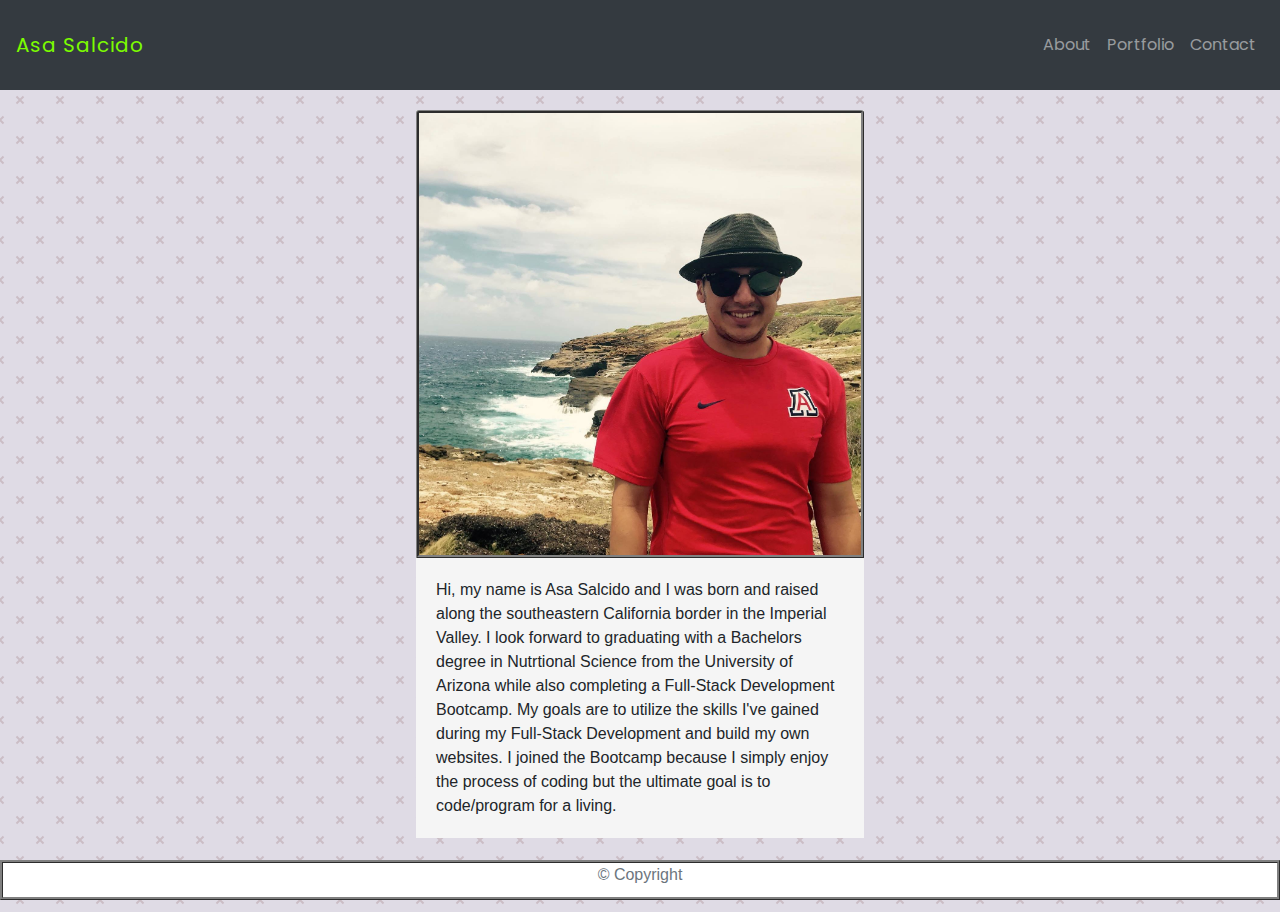
<file: index.html>
<!DOCTYPE html>
<html lang="en">

<head>
    <meta charset="UTF-8">
    <meta name="viewport" content="width=device-width, initial-scale=1.0">
    <title>Homepage</title>
    <!-- CSS only -->
    <link rel="stylesheet" href="https://stackpath.bootstrapcdn.com/bootstrap/4.5.2/css/bootstrap.min.css"
        integrity="sha384-JcKb8q3iqJ61gNV9KGb8thSsNjpSL0n8PARn9HuZOnIxN0hoP+VmmDGMN5t9UJ0Z" crossorigin="anonymous">
    <link href="https://fonts.googleapis.com/css2?family=Poppins:wght@200&display=swap" rel="stylesheet">
    <link rel="stylesheet" href="style.css">
</head>

<body>

    <!-- Start Nav -->
    <nav class="navbar navbar-expand-lg navbar-dark bg-dark">
        <a class="navbar-brand" href="index.html" id="logo">Asa Salcido</a>

        <button class="navbar-toggler" type="button" data-toggle="collapse" data-target="#navbarSupportedContent"
            aria-controls="navbarSupportedContent" aria-expanded="false" aria-label="Toggle navigation">
            <span class="navbar-toggler-icon"></span>
        </button>
        <div class="collapse navbar-collapse justify-content-end" id="navbarSupportedContent">
            <ul class="nav navbar-nav navbar-right">
                <li class="nav-item">
                    <a class="nav-link" href="index.html">About</a>
                </li>
                <li class="nav-item">
                    <a class="nav-link" href="portfolio.html">Portfolio</a>
                </li>
                <li class="nav-item">
                    <a class="nav-link" href="contact.html">Contact</a>
                </li>
            </ul>
        </div>
    </nav>

    <!-- End Nav -->

    <!-- The "About Me" -->
    <!-- needs a header/title -->
    <div class="container" id="home-container">
        <section class="row">
            <div class="aboutcard" style="width: 28rem;">
                <img class="card-img-top" src="./Images/me in hawai.jpg" alt="Card image cap">
                <div class="card-body">
                    <p class="card-text">Hi, my name is Asa Salcido and I was born and raised along the southeastern
                        California border in the Imperial Valley. I look forward to graduating with a Bachelors degree
                        in
                        Nutrtional Science from the University of Arizona while also completing a Full-Stack Development
                        Bootcamp. My goals are to utilize the
                        skills I've gained during my Full-Stack Development and build my own websites. I joined the Bootcamp
                         because I simply enjoy the process of coding but the ultimate goal is to code/program for a
                        living.
                    </p>
                </div>
            </div>
        </section>
    </div>
    <br>

    <!-- Start of footer -->
    <footer class="fixed-bottom">
        <div class="two-toned-footer-color"></div>
        <p class="text-muted text-muted-footer text-center">
            &copy; Copyright
        </p>
    </footer>
    <!-- need to keep footer at the bottom -->
    <!-- End of footer -->



    <!-- JS, Popper.js, and jQuery -->
    <script src="https://code.jquery.com/jquery-3.5.1.slim.min.js"
        integrity="sha384-DfXdz2htPH0lsSSs5nCTpuj/zy4C+OGpamoFVy38MVBnE+IbbVYUew+OrCXaRkfj" crossorigin="anonymous">
    </script>
    <script src="https://cdn.jsdelivr.net/npm/popper.js@1.16.1/dist/umd/popper.min.js"
        integrity="sha384-9/reFTGAW83EW2RDu2S0VKaIzap3H66lZH81PoYlFhbGU+6BZp6G7niu735Sk7lN" crossorigin="anonymous">
    </script>
    <script src="https://stackpath.bootstrapcdn.com/bootstrap/4.5.2/js/bootstrap.min.js"
        integrity="sha384-B4gt1jrGC7Jh4AgTPSdUtOBvfO8shuf57BaghqFfPlYxofvL8/KUEfYiJOMMV+rV" crossorigin="anonymous">
    </script>
</body>

</html>
</file>
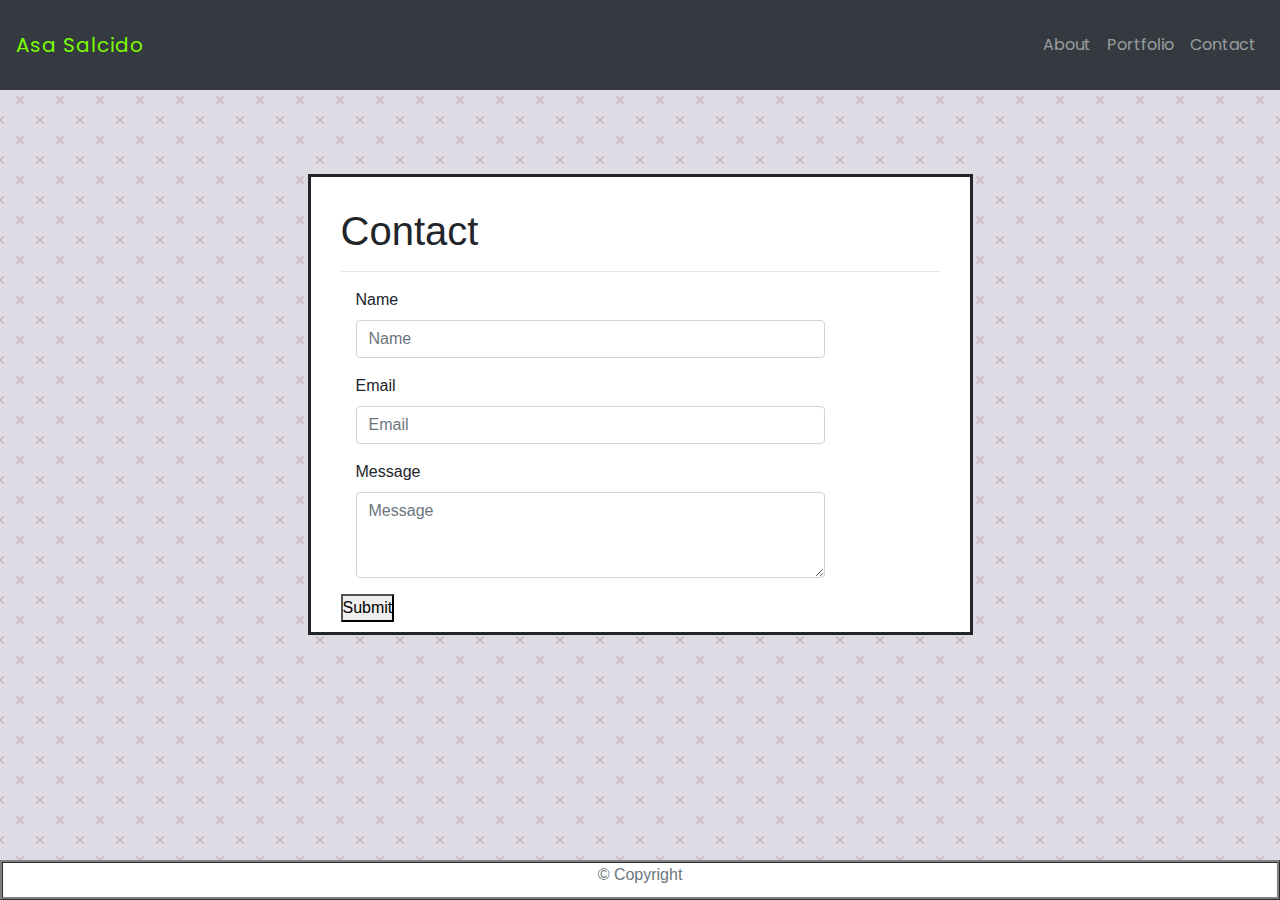
<file: contact.html>
<!DOCTYPE html>
<html lang="en">

<head>
    <meta charset="UTF-8">
    <meta name="viewport" content="width=device-width, initial-scale=1.0">
    <title>contact page</title>
    <!-- CSS only -->
    <link rel="stylesheet" href="https://stackpath.bootstrapcdn.com/bootstrap/4.5.2/css/bootstrap.min.css"
        integrity="sha384-JcKb8q3iqJ61gNV9KGb8thSsNjpSL0n8PARn9HuZOnIxN0hoP+VmmDGMN5t9UJ0Z" crossorigin="anonymous">
    <link href="https://fonts.googleapis.com/css2?family=Poppins:wght@200&display=swap" rel="stylesheet">
    <link rel="stylesheet" href="style.css">

</head>

<body>
    <!-- Do I want to do a nav bar first or header? -->
    <!-- should I start with div? -->
    <!-- Start Nav -->
    <nav class="navbar navbar-expand-lg navbar-dark bg-dark">
        <a class="navbar-brand" href="home.html" id="logo">Asa Salcido</a>
        <!-- <span class="navbar-brand mb-1 h1">Asa Salcido</span> -->
        <button class="navbar-toggler" type="button" data-toggle="collapse" data-target="#navbarSupportedContent"
            aria-controls="navbarSupportedContent" aria-expanded="false" aria-label="Toggle navigation">
            <span class="navbar-toggler-icon"></span>
        </button>
        <div class="collapse navbar-collapse justify-content-end" id="navbarSupportedContent">
            <ul class="nav navbar-nav navbar-right">
                <!-- "navbar-nav ml-auto mt-2 mt-lg-0 -->
                <li class="nav-item">
                    <a class="nav-link" href="home.html">About</a>
                </li>
                <li class="nav-item">
                    <a class="nav-link" href="#">Portfolio</a>
                </li>
                <li class="nav-item">
                    <a class="nav-link" href="#">Contact</a>
                </li>
            </ul>
        </div>
    </nav>

    <!-- End Nav -->
<br>
    <main class="container">
        <section class="row">
            <div class="col-md-7" id="content-box">
                <form class="block form-horizontal">
                    <h1 class="block-header">Contact</h1>
                    <hr />
                    <div class="form-group">
                        <label for="name" class="col-sm-2 control-label">Name</label>
                        <div class="col-sm-10">
                            <input type="email" class="form-control" id="name" placeholder="Name">
                        </div>
                    </div>
                    <div class="form-group">
                        <label for="email" class="col-sm-2 control-label">Email</label>
                        <div class="col-sm-10">
                            <input type="password" class="form-control" id="email" placeholder="Email">
                        </div>
                    </div>
                    <div class="form-group">
                        <label class="col-sm-2 control-label" for="msg">Message</label>
                        <div class="col-sm-10">
                            <textarea id="msg" class="form-control" rows="3" placeholder="Message"></textarea>
                        </div>
                    </div>
                    <button class="submit-btn">Submit</button>
                </form>
            </div>
        </section>
    </main>

   
    <!-- End of container -->

    <!-- Start of footer -->
    <footer class="fixed-bottom">
        <div class="two-toned-footer-color"></div>
        <p class="text-muted text-muted-footer text-center">
            &copy; Copyright
        </p>
    </footer>
    <!-- need  -->
    <!-- End of footer -->



    <!-- JS, Popper.js, and jQuery -->
    <script src="https://code.jquery.com/jquery-3.5.1.slim.min.js"
        integrity="sha384-DfXdz2htPH0lsSSs5nCTpuj/zy4C+OGpamoFVy38MVBnE+IbbVYUew+OrCXaRkfj" crossorigin="anonymous">
    </script>
    <script src="https://cdn.jsdelivr.net/npm/popper.js@1.16.1/dist/umd/popper.min.js"
        integrity="sha384-9/reFTGAW83EW2RDu2S0VKaIzap3H66lZH81PoYlFhbGU+6BZp6G7niu735Sk7lN" crossorigin="anonymous">
    </script>
    <script src="https://stackpath.bootstrapcdn.com/bootstrap/4.5.2/js/bootstrap.min.js" integrity="sha384-B4gt1jrGC7Jh4AgTPSdUtOBvfO8shuf57BaghqFfPlYxofvL8/KUEfYiJOMMV+rV" crossorigin="anonymous">
    </script>
</body>
</html>
</file>
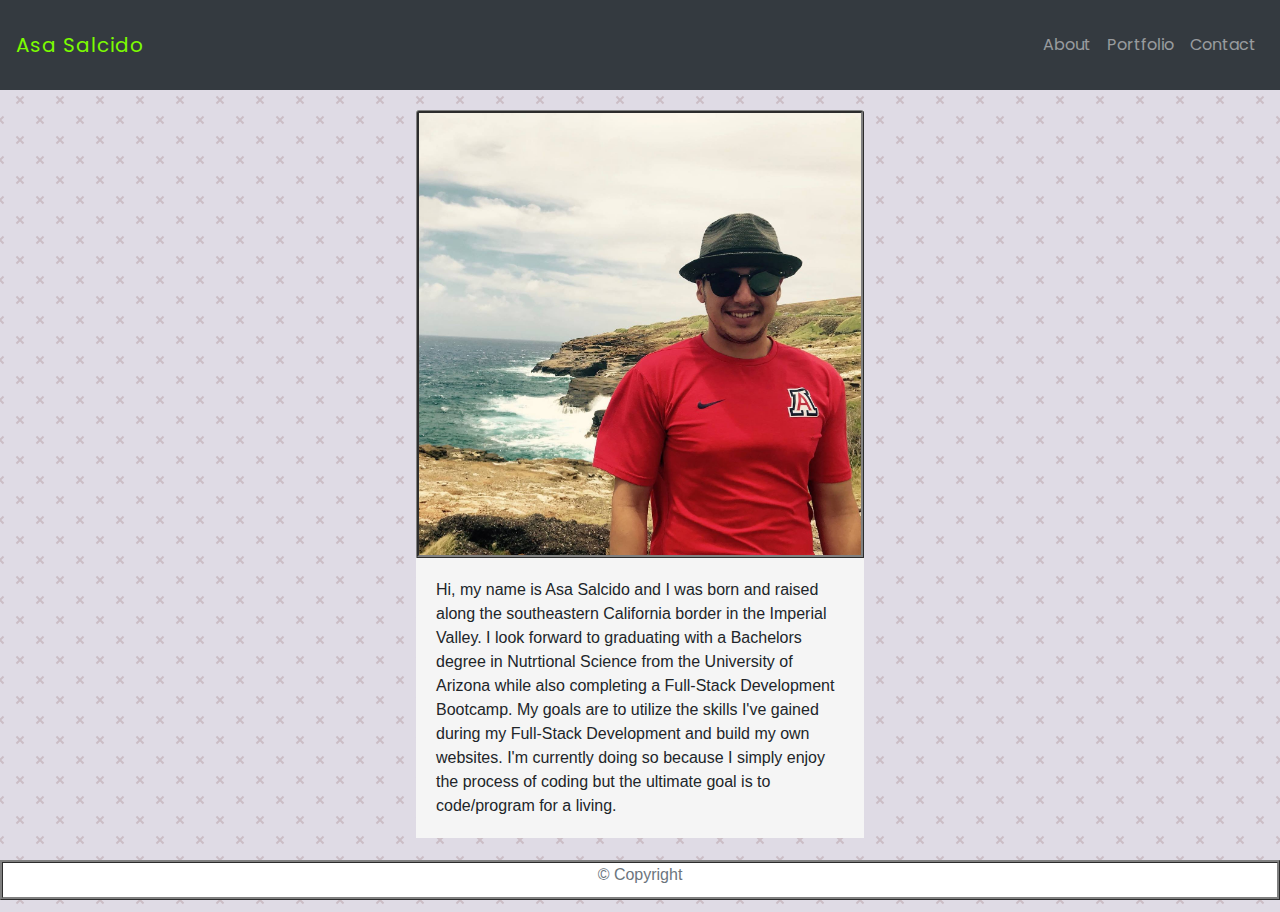
<file: home.html>
<!DOCTYPE html>
<html lang="en">

<head>
    <meta charset="UTF-8">
    <meta name="viewport" content="width=device-width, initial-scale=1.0">
    <title>Homepage</title>
    <!-- CSS only -->
    <link rel="stylesheet" href="https://stackpath.bootstrapcdn.com/bootstrap/4.5.2/css/bootstrap.min.css"
        integrity="sha384-JcKb8q3iqJ61gNV9KGb8thSsNjpSL0n8PARn9HuZOnIxN0hoP+VmmDGMN5t9UJ0Z" crossorigin="anonymous">
    <link href="https://fonts.googleapis.com/css2?family=Poppins:wght@200&display=swap" rel="stylesheet">
    <link rel="stylesheet" href="style.css">
</head>

<body>

    <!-- Start Nav -->
    <nav class="navbar navbar-expand-lg navbar-dark bg-dark">
        <a class="navbar-brand" href="home.html" id="logo">Asa Salcido</a>

        <button class="navbar-toggler" type="button" data-toggle="collapse" data-target="#navbarSupportedContent"
            aria-controls="navbarSupportedContent" aria-expanded="false" aria-label="Toggle navigation">
            <span class="navbar-toggler-icon"></span>
        </button>
        <div class="collapse navbar-collapse justify-content-end" id="navbarSupportedContent">
            <ul class="nav navbar-nav navbar-right">
                <li class="nav-item">
                    <a class="nav-link" href="home.html">About</a>
                </li>
                <li class="nav-item">
                    <a class="nav-link" href="portfolio.html">Portfolio</a>
                </li>
                <li class="nav-item">
                    <a class="nav-link" href="contact.html">Contact</a>
                </li>
            </ul>
        </div>
    </nav>

    <!-- End Nav -->

    <!-- The "About Me" -->
    <!-- needs a header/title -->
    <div class="container">
        <section class="row">
            <div class="aboutcard" style="width: 28rem;">
                <img class="card-img-top" src="./Images/me in hawai.jpg" alt="Card image cap">
                <div class="card-body">
                    <p class="card-text">Hi, my name is Asa Salcido and I was born and raised along the southeastern
                        California border in the Imperial Valley. I look forward to graduating with a Bachelors degree
                        in
                        Nutrtional Science from the University of Arizona while also completing a Full-Stack Development
                        Bootcamp. My goals are to utilize the
                        skills I've gained during my Full-Stack Development and build my own websites. I'm currently
                        doing
                        so because I simply enjoy the process of coding but the ultimate goal is to code/program for a
                        living.
                    </p>
                </div>
            </div>
        </section>
    </div>
    <br>

    <!-- Start of footer -->
    <footer class="fixed-bottom">
        <div class="two-toned-footer-color"></div>
        <p class="text-muted text-muted-footer text-center">
            &copy; Copyright
        </p>
    </footer>
    <!-- need to keep footer at the bottom -->
    <!-- End of footer -->



    <!-- JS, Popper.js, and jQuery -->
    <script src="https://code.jquery.com/jquery-3.5.1.slim.min.js"
        integrity="sha384-DfXdz2htPH0lsSSs5nCTpuj/zy4C+OGpamoFVy38MVBnE+IbbVYUew+OrCXaRkfj" crossorigin="anonymous">
    </script>
    <script src="https://cdn.jsdelivr.net/npm/popper.js@1.16.1/dist/umd/popper.min.js"
        integrity="sha384-9/reFTGAW83EW2RDu2S0VKaIzap3H66lZH81PoYlFhbGU+6BZp6G7niu735Sk7lN" crossorigin="anonymous">
    </script>
    <script src="https://stackpath.bootstrapcdn.com/bootstrap/4.5.2/js/bootstrap.min.js"
        integrity="sha384-B4gt1jrGC7Jh4AgTPSdUtOBvfO8shuf57BaghqFfPlYxofvL8/KUEfYiJOMMV+rV" crossorigin="anonymous">
    </script>
</body>

</html>
</file>
<file: style.css>
/* I need to add a background...what kind? */
/* not the whole page */



* {
    margin: 0px;
    padding: 0px;
    box-sizing: border-box;
}

body {
    font-family: 'Franklin Gothic Medium', 'Arial Narrow', Arial, sans-serif;
    background-color: #DFDBE5;
    background-image: url("data:image/svg+xml,%3Csvg xmlns='http://www.w3.org/2000/svg' width='40' height='40' viewBox='0 0 40 40'%3E%3Cg fill-rule='evenodd'%3E%3Cg fill='%23ac9297' fill-opacity='0.4'%3E%3Cpath d='M0 38.59l2.83-2.83 1.41 1.41L1.41 40H0v-1.41zM0 1.4l2.83 2.83 1.41-1.41L1.41 0H0v1.41zM38.59 40l-2.83-2.83 1.41-1.41L40 38.59V40h-1.41zM40 1.41l-2.83 2.83-1.41-1.41L38.59 0H40v1.41zM20 18.6l2.83-2.83 1.41 1.41L21.41 20l2.83 2.83-1.41 1.41L20 21.41l-2.83 2.83-1.41-1.41L18.59 20l-2.83-2.83 1.41-1.41L20 18.59z'/%3E%3C/g%3E%3C/g%3E%3C/svg%3E");


}

.container {
    margin-bottom: 50px;

}

html {
    position: relative;
    min-height: 100%;
}

main {
    margin: 60px 0;
}

nav {
    display: flex;
    justify-content: space-around;
    align-items: center;
    min-height: 10vh;
    font-family: 'Poppins', sans-serif;
}


#logo {
    color: lawngreen;
    text-transform: capitalize;
    letter-spacing: 1px;
    font-size: 20px;
}

#content-box {
    margin: auto;
    padding: 30px 30px 10px; 
    background-color: white;
    border-style: solid;
    width: auto;
}

.aboutcard {
    /* put some bordering around  */
    margin: auto;
    margin-top: 20px;
    text-align: middle;
    background-color: whitesmoke;
}
.card-deck{
    margin: auto;
    padding: 40px;
    background-color: white;
    border-style: solid;
    width: auto;
}

.card-img-top {
    border-style: ridge;
    border-width: medium;
    border-color: GREY;
}

.card-text {}



footer {
    /* position: fixed;
    left: 0;
    bottom: 0; */
    margin-top: 20px;

    width: 100%;
    height: 2.5rem;
    background-color: white;
    border-style: ridge;
    border-width: medium;
    border-color: GREY;
}

/* give the footer some color */


@media screen and (max-width:768px) {
    body {
        display: none;
    }
}
</file>
